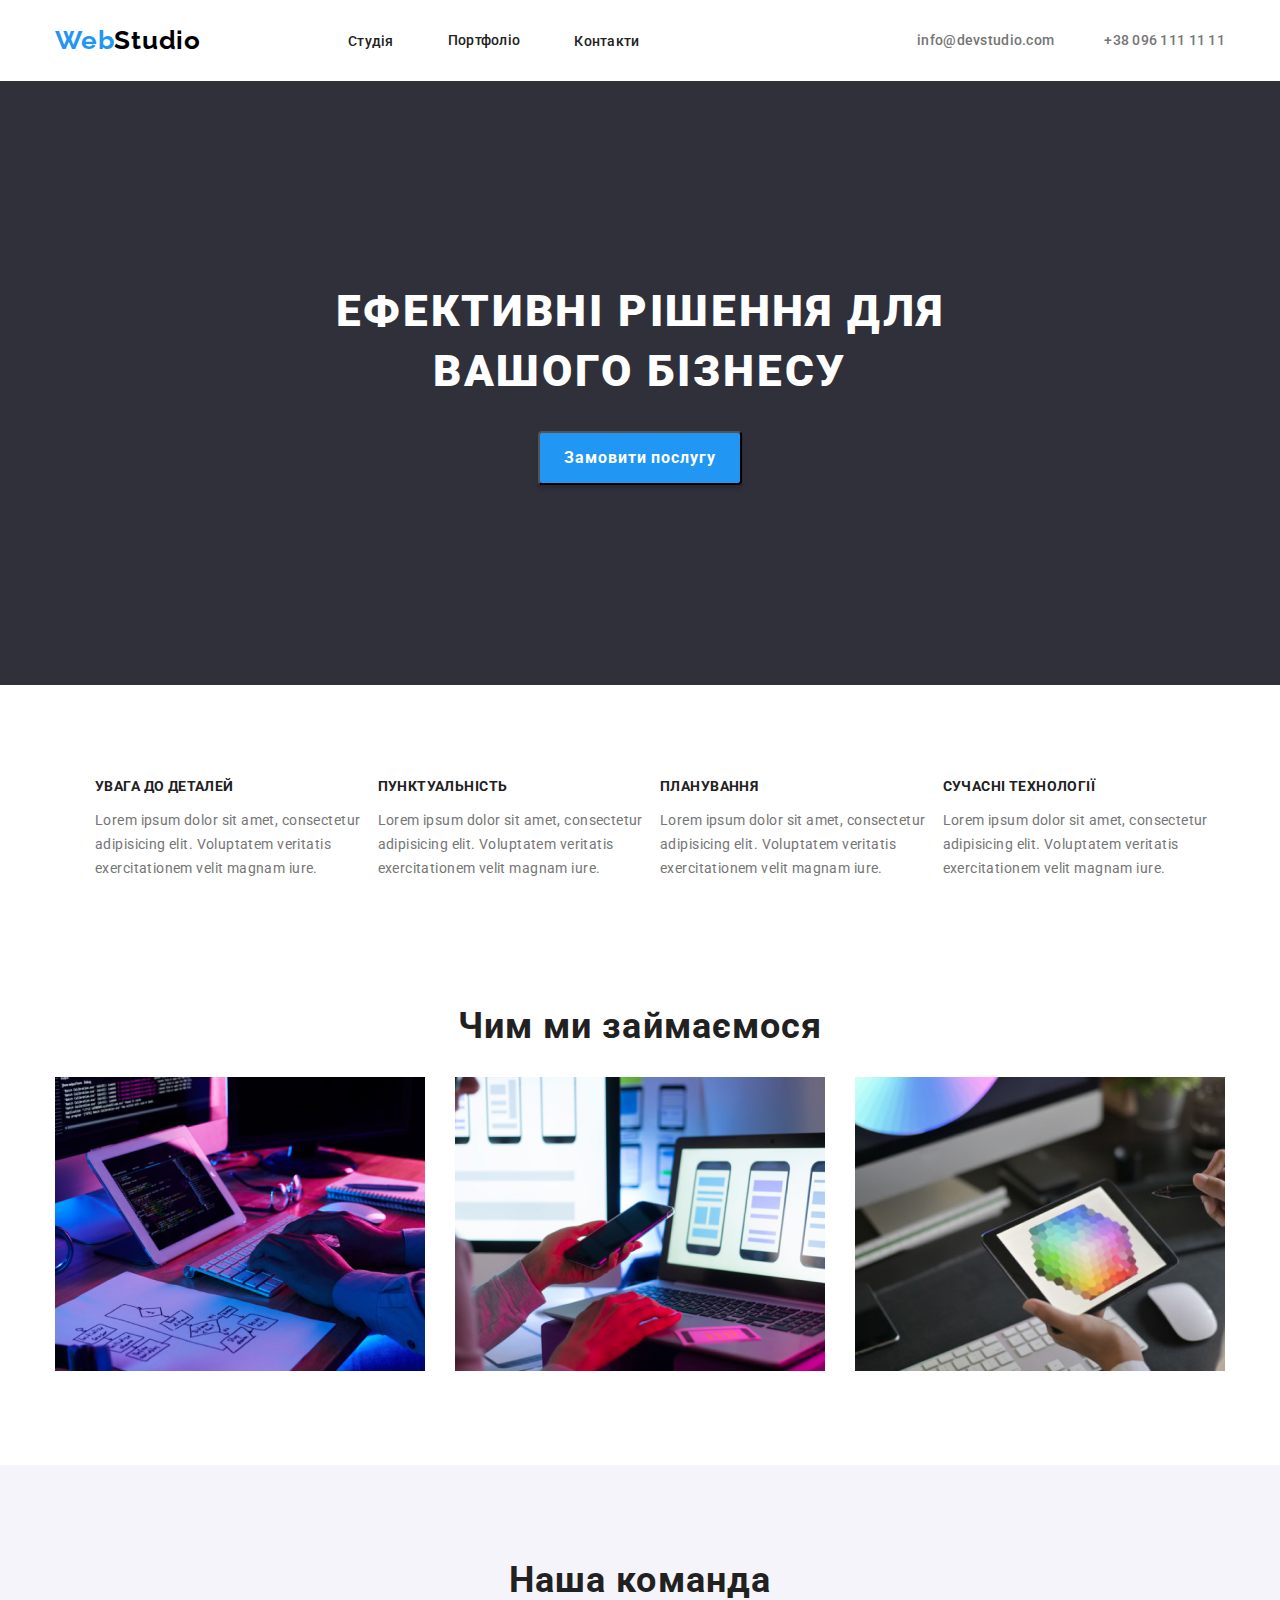
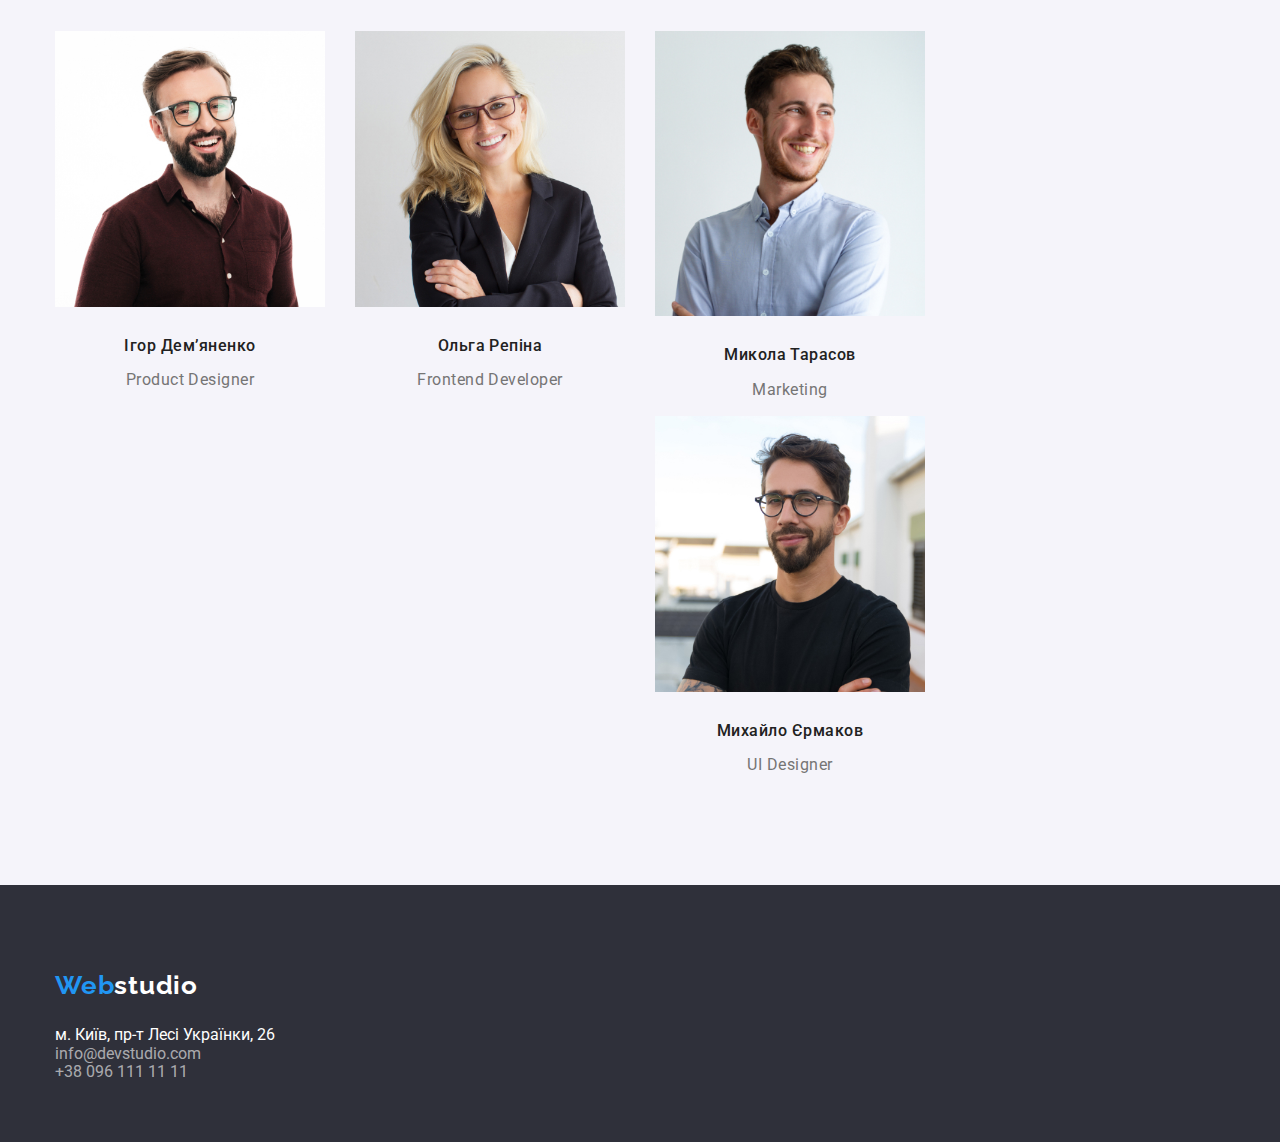
<file: index.html>
<!DOCTYPE html>
<html lang="en">
<head>
    <meta charset="UTF-8">
    <meta http-equiv="X-UA-Compatible" content="IE=edge">
    <meta name="viewport" content="width=device-width, initial-scale=1.0">
    <link rel="preconnect" href="https://fonts.googleapis.com">
    <link rel="preconnect" href="https://fonts.gstatic.com" crossorigin>
    <link href="https://fonts.googleapis.com/css2?family=Raleway:wght@700&family=Roboto:wght@400;500;700;900&display=swap" rel="stylesheet">
    <link rel="stylesheet"   href="https://cdnjs.cloudflare.com/ajax/libs/modern-normalize/1.1.0/modern-normalize.css"/>
    <link rel="stylesheet" href="./style.css">
    <title>web_studio</title>
</head>

    <body>
        <header>
            <div class="container main-nav">
                <nav class="top-naigation">
                    <a href="/" class="logo">Web<span class="header-logo link">Studio</span></a>
                    <ul class="menu-list list">
                        <li class="item"><a class="nav link" href="">Студія</a></li>
                        <li class="item"></li><a class="nav link" href="./portfolio.html">Портфоліо</a></li>
                        <li class="item"><a class="nav link" href="">Контакти</a></li>
                    </ul>
                </nav>
                <ul class="list-contact list">
                    <li class="item"><a class="header-contact link" href="mailto:info@devstudio.com">info@devstudio.com</a></li>
                    <li class="item"><a class="header-contact link" href="tel:+380961111111">+38 096 111 11 11</a></li>
                </ul>
            </div>
        </header>

    <main>
         <!-- Герой -->
         <section class="hero">
           <div class="container">
            <h1 class="hero-title">Ефективні рішення для вашого бізнесу</h1>
            <button type="button" class="hero-btn">Замовити послугу</button>
           </div>
        </section>
          <!-- Наші переваги -->
          <section class="advantages">
           <div class="container">
            <h2 class="visually-hidden">Наші переваги</h2>
            <ul class="attention-list">
                <li class="item">
                    <h3 class="advantages-title">УВАГА ДО ДЕТАЛЕЙ</h3>
                    <p class="advantages-text">Lorem ipsum dolor sit amet, consectetur adipisicing elit. Voluptatem
                        veritatis
                        exercitationem
                        velit magnam iure.</p>
                </li>
              <li class="item">
                    <h3 class="advantages-title">ПунктуальнІсть</h3>
                    <p class="advantages-text">Lorem ipsum dolor sit amet, consectetur adipisicing elit. Voluptatem
                        veritatis exercitationem
                        velit magnam iure.</p>
                </li>
                <li class="item">
                    <h3 class="advantages-title">ПЛанування</h3>
                    <p class="advantages-text">Lorem ipsum dolor sit amet, consectetur adipisicing elit. Voluptatem
                        veritatis exercitationem
                        velit magnam iure.</p>
                </li>
                <li class="item">
                    <h3 class="advantages-title">СУЧАСНІ ТЕхнології</h3>
                    <p class="advantages-text">Lorem ipsum dolor sit amet, consectetur adipisicing elit. Voluptatem
                        veritatis exercitationem
                        velit magnam iure.</p>
                </li>
            </ul>
           </div>
        </section>
          <!-- Чим ми займаємося -->
          <section class="our-works section">
            <div class="container">
                <h2 class="section-title">Чим ми займаємося</h2>
            <ul class="our-works-list list">
                <li class="item"><img src="./images/desktop_applications.jpg" alt="комп'ютерні Застосунки" width="370"></li>
                <li class="item"><img src="./images/mobile_applications.jpg" alt="мобільні Застосунки" width="370"></li>
                <li class="item"><img src="./images/design_solutions.jpg" alt="дизайнерські рішення" width="370"></li>
            </ul>
            </div>
        </section>
         <!-- Наша команда -->
         <section class="our-teem section">
          <div class="container">
            <h2 class="section-title">Наша команда</h2>
            <ul class="ul2section list">
                <li class="item"><img src="./images/Igor_Demyanenko.jpg" alt="igor" width="270">
                    <h3 class="our-teem-title">Ігор Дем’яненко</h3>
                    <p class="our-teem-text">Product Designer</p>
                </li>
                <li class="item"><img src="./images/Olga_Relina.jpg" alt="olga" width="270">
                    <h3 class="our-teem-title">Ольга Репіна</h3>
                    <p class="our-teem-text">Frontend Developer</p>
                </li>
                <li class="item"><img src="./images/Mikola_Tarasov.jpg" alt="mykola" width="270">
                    <h3 class="our-teem-title">Микола Тарасов</h3>
                    <p class="our-teem-text">Marketing</p>
               <img src="./images/Mikhailo_Yermakov.jpg" alt="mykhailo" width="270">
                    <h3 class="our-teem-title">Михайло Єрмаков</h3>
                    <p class="our-teem-text">UI Designer</p>
                </li>
            </ul>
          </div>
        </section>
          <!-- Футер -->
          <footer class="footer">
            <div class="container">
                <nav>
                    <a href="/" class="logo">Web
                        <span class="logo-footer link">studio
                        </span>
                        </a>
                </nav>
                <address>
                    <a class="address link" href="https://goo.gl/maps/4LQCTVAEAGvyDWkp7">м. Київ, пр-т Лесі Українки, 26</a>
                </address>
                <ul class="list">
                    <li> <a class="footer-contact link" href="mailto:info@devstudio.com">info@devstudio.com</a></li>
                    <li> <a class="footer-contact link" href="tel:+380961111111">+38 096 111 11 11</a></li>
                </ul>
            </div>
        </footer>
    </main>
</body>

</html>
</file>
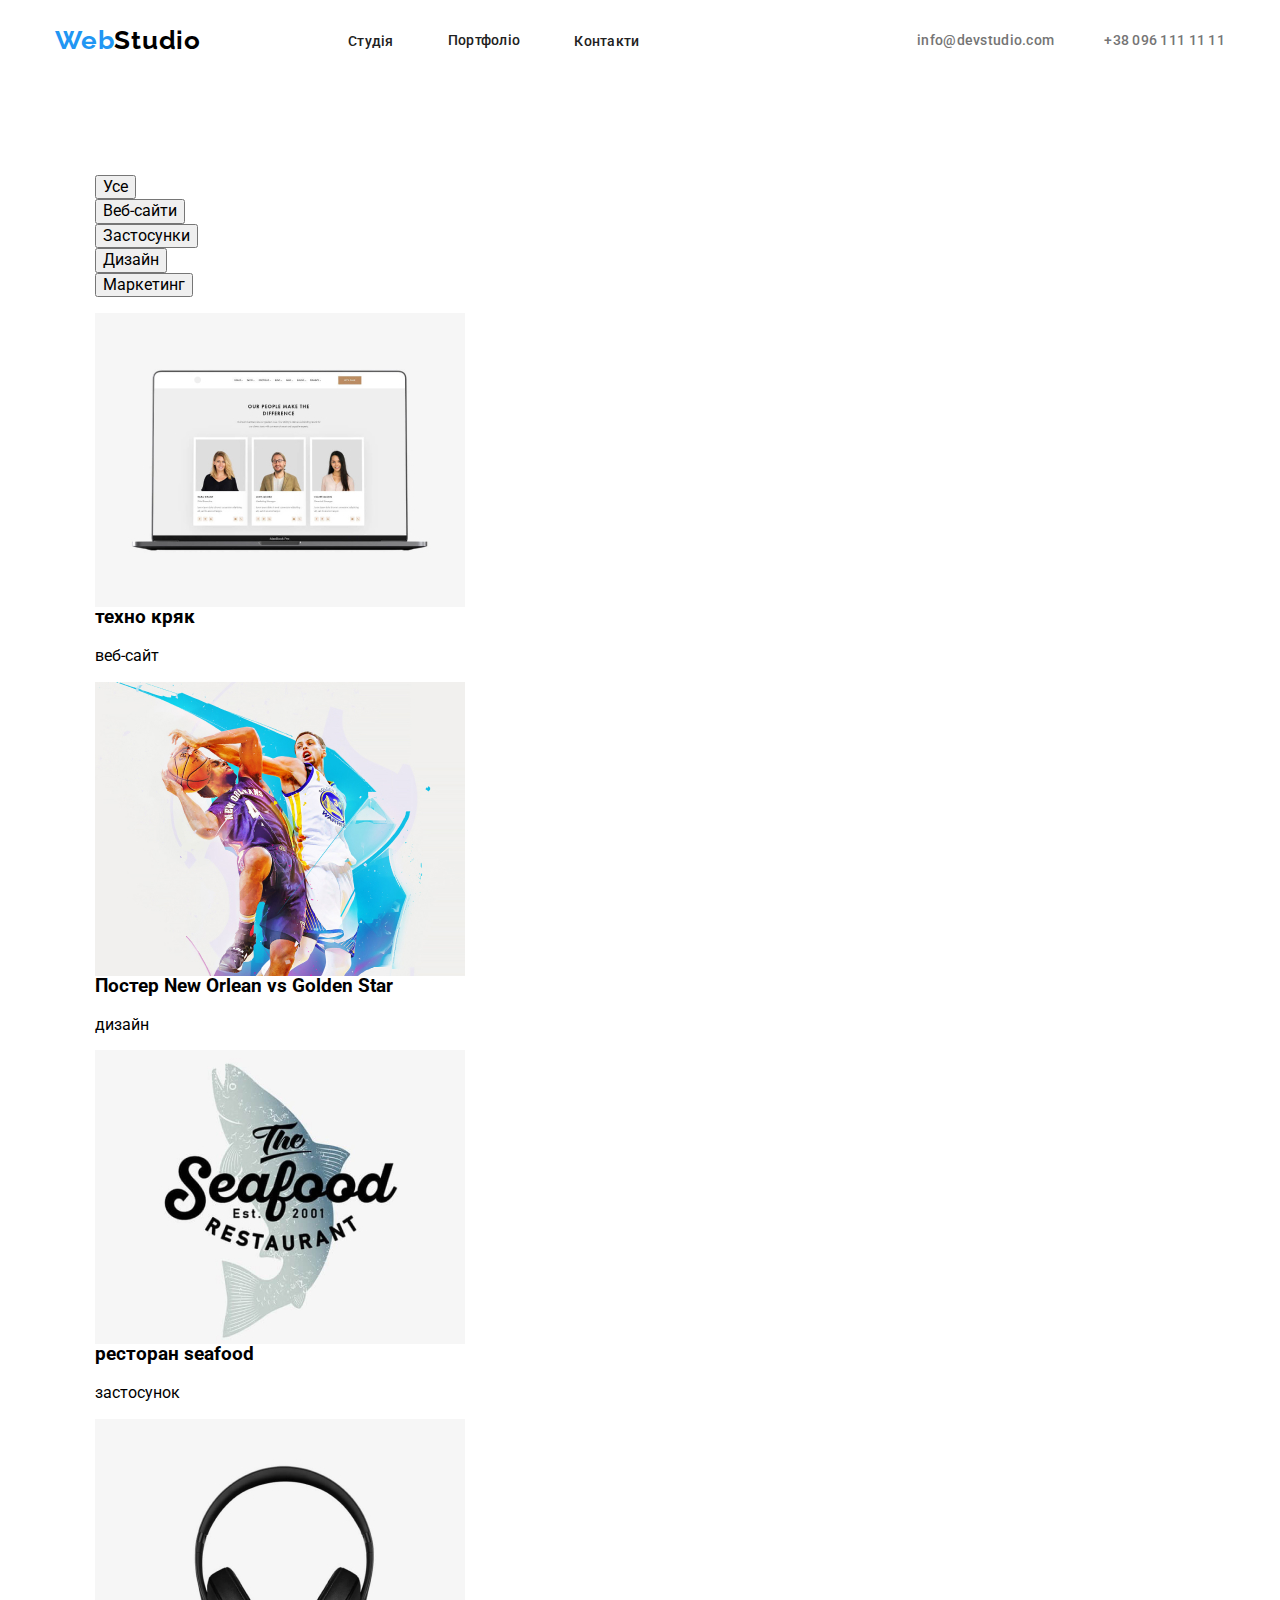
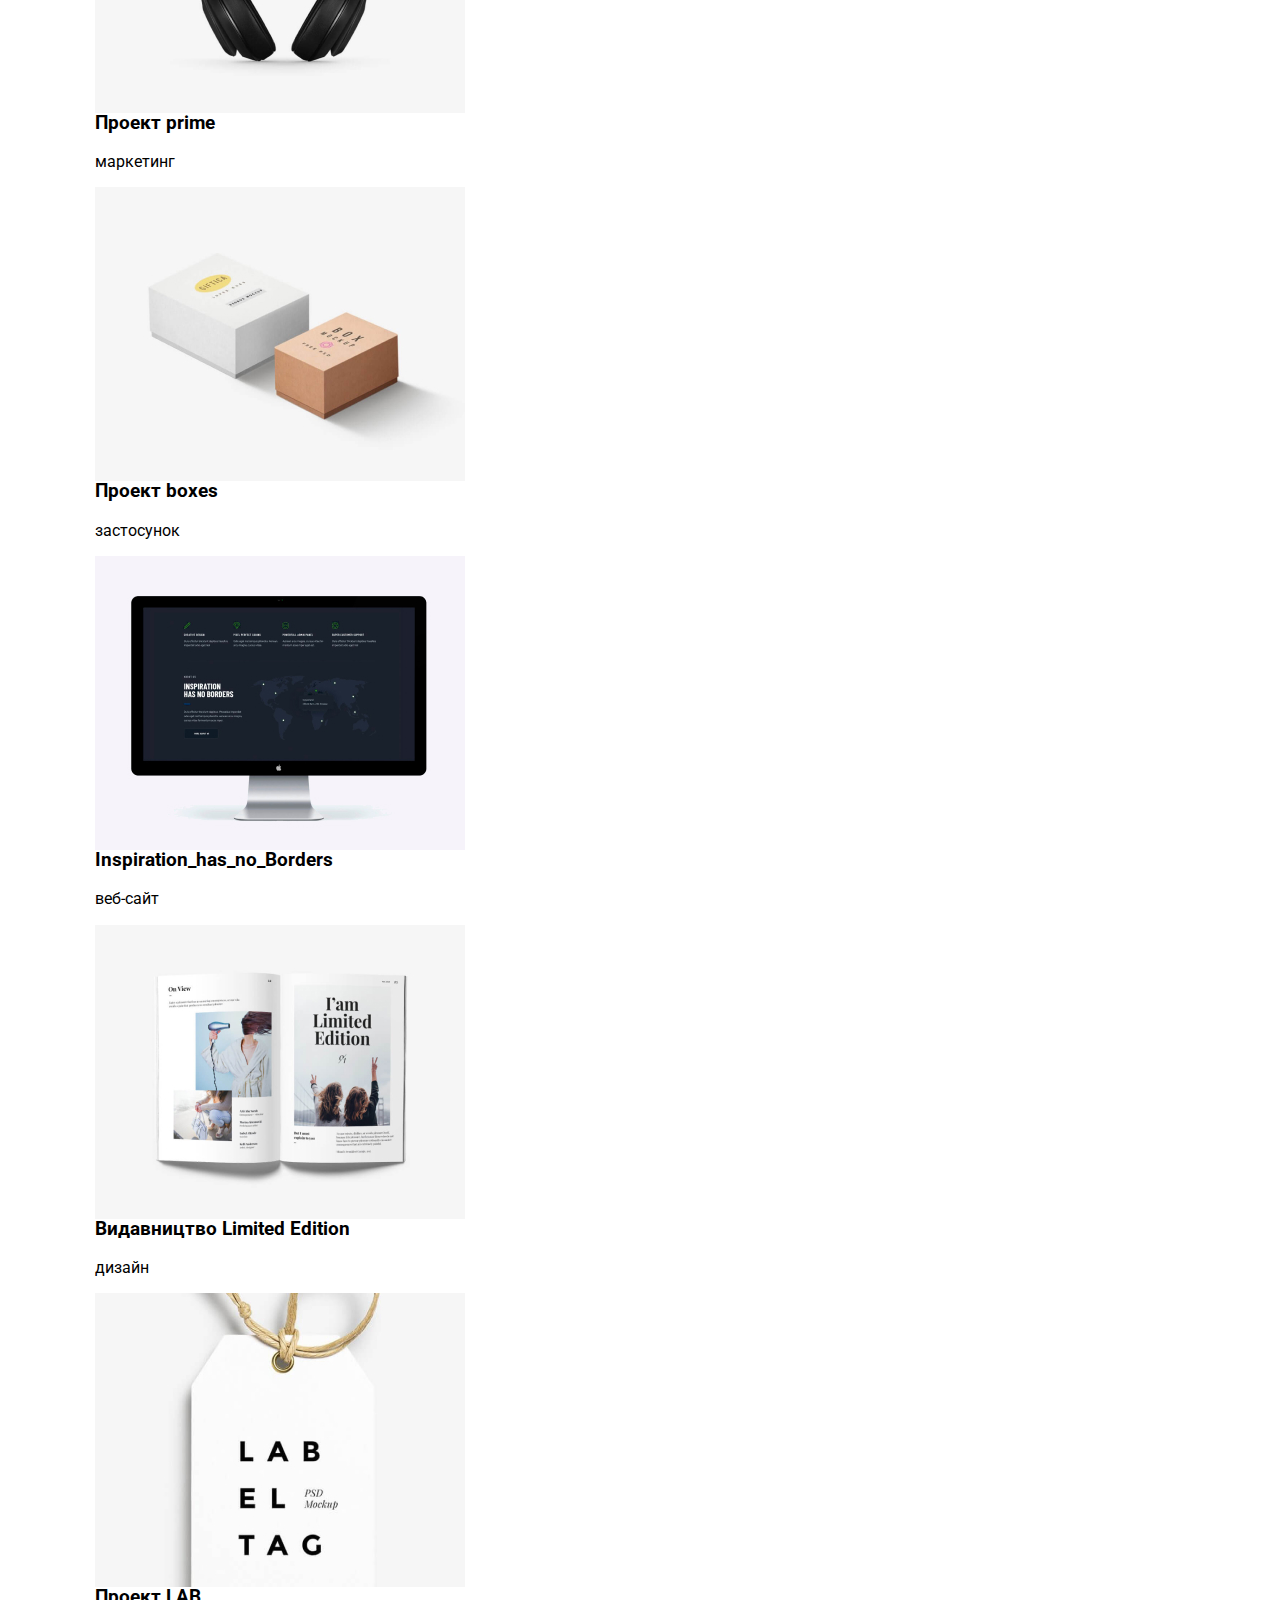
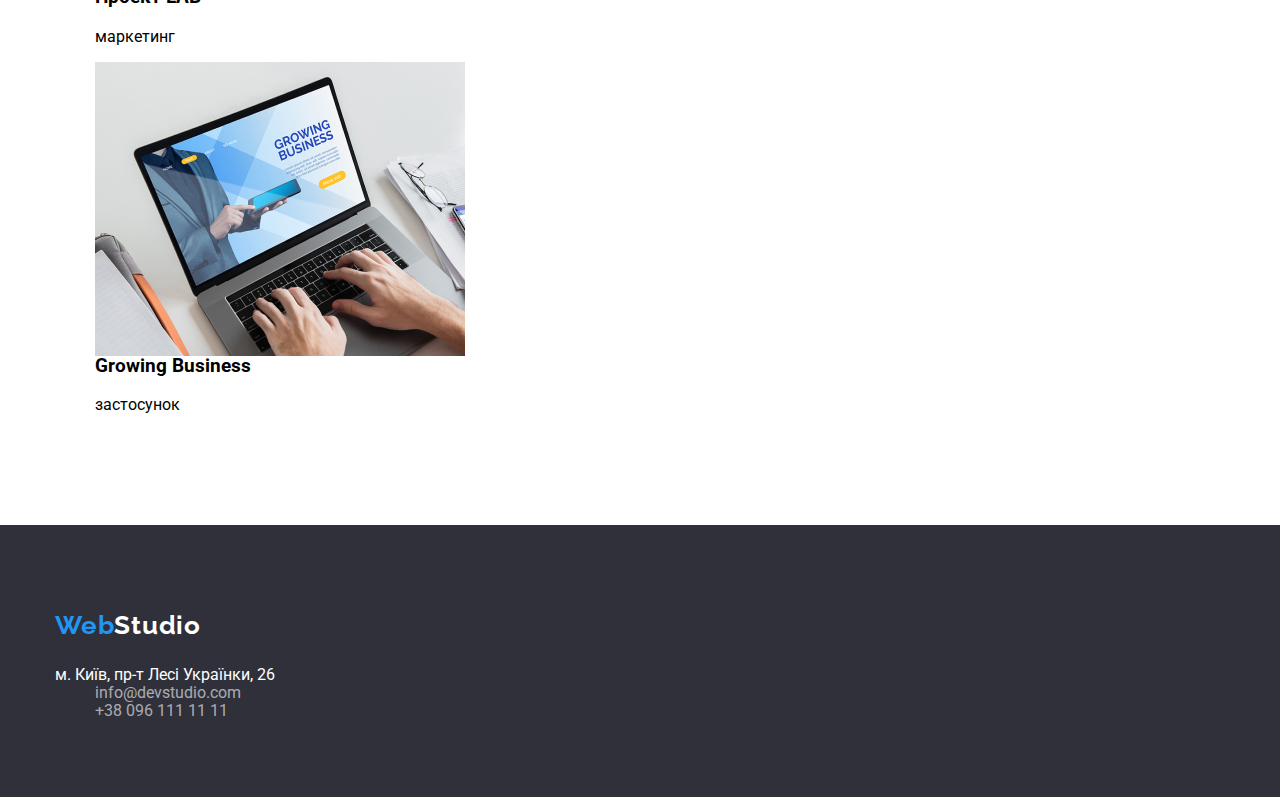
<file: portfolio.html>
<!DOCTYPE html>
<html lang="en">
<head>
    <meta charset="UTF-8">
    <meta http-equiv="X-UA-Compatible" content="IE=edge">
    <meta name="viewport" content="width=device-width, initial-scale=1.0">
    <link rel="preconnect" href="https://fonts.googleapis.com">
    <link rel="preconnect" href="https://fonts.gstatic.com" crossorigin>
    <link href="https://fonts.googleapis.com/css2?family=Raleway:wght@700&family=Roboto:wght@400;500;700;900&display=swap" rel="stylesheet">
    <link rel="stylesheet"   href="https://cdnjs.cloudflare.com/ajax/libs/modern-normalize/1.1.0/modern-normalize.css"/>
    <link rel="stylesheet" href="./style.css">
    <title>web_studio</title>
</head>

<body>
    <header>
    <header>
        <div class="container main-nav">
            <nav class="top-naigation">
                <a href="/" class="logo link">Web<span class="header-logo">Studio</span></a>
                <ul class="menu-list list">
                    <li class="item"><a class="nav link" href="">Студія</a></li>
                    <li class="item"></li><a class="nav link" href="./portfolio.html">Портфоліо</a></li>
                    <li class="item"><a class="nav link" href="">Контакти</a></li>
                </ul>
            </nav>
            <ul class="list-contact list">
                <li class="item"><a class="header-contact link" href="mailto:info@devstudio.com">info@devstudio.com</a></li>
                <li class="item"><a class="header-contact link" href="tel:+380961111111">+38 096 111 11 11</a></li>
            </ul>
        </div>
    </header>

    <mail>
        <section class="section">
            <div class="container">
            <ul>
                <li><button type="button">Усе</button></li>
                <li><button type="button">Веб-сайти</button></li>
                <li><button type="button">Застосунки</button></li>
                <li><button type="button">Дизайн</button></li>
                <li><button type="button">Маркетинг </button></li>
            </ul>

            <ul class="filter-list">
                <li class="item"><img src="./images/technocrat.jpg" alt="техно кряк" >
                    <h3>техно кряк</h3>
                    <p>веб-сайт</p>
                <li class="item"><img src="./images/poster_N _Orle_vs Gold_Star.jpg" alt="Постер New Orlean vs Golden Star">
                    <h3>Постер New Orlean vs Golden Star</h3>
                    <p>дизайн</p>
                <li class="item"></li><img src="./images/restaurant_seafood.jpg" alt="ресторан seafood">
                    <h3>ресторан seafood</h3>
                    <p>застосунок</p>
                </li>
                <li class="item"></li><img src="./images/project_prime.jpg" alt="Проект prime">
                    <h3>Проект prime</h3>
                    <p>маркетинг</p>
               <li class="item"><img src="./images/project_boxes.jpg" alt="Проект boxes">
                    <h3>Проект boxes</h3>
                    <p>застосунок</p>
                </li>
                <li class="item"></li><img src="./images/Inspiration_has_no_Borders.jpg" alt="Inspiration has no Borders">
                     <h3>Inspiration_has_no_Borders</h3>
                    <P>веб-сайт</P>
                </li>
                <li class="item"><img src="./images/Limited_Edition_publishing_house.jpg" alt="Limited_Edition_publishing_house.jpg" >
                    <h3>Видавництво Limited Edition</h3>
                    <P>дизайн</P>
                </li>
                <li class="item"><img src="./images/project_lab.jpg" alt="Проект LAB">
                    <h3>Проект LAB</h3>
                    <p>маркетинг</p>
                </li>
                <li class="item"><img src="./images/Growing_Business.jpg" alt="/Growing Business">
                    <h3>Growing Business</h3>
                    <p>застосунок</p>
                </li>   
             </ul>
            </div>
        </section>
    </mail>
    <footer class="footer">
        <div class="container">
            <nav><a href="/" class="logo">Web<span class="logo-footer">Studio</span></a></nav>
            <address class="address">
                <a class="address" href="https://goo.gl/maps/4LQCTVAEAGvyDWkp7">м. Київ, пр-т Лесі Українки, 26</a>
            </address>
            <ul>
                <li> <a class="footer-contact" href="mailto:info@devstudio.com">info@devstudio.com</a></li>
                <li> <a class="footer-contact" href="tel:+380961111111">+38 096 111 11 11</a></li>
            </ul>
        </div>
    </footer>
</body>
</html>
</file>
<file: style.css>
body {
    font-family: 'Roboto', sans-serif;
}

li {
    list-style: none;
}

.list {
    padding: 0;
    margin: 0;
    list-style: none;
}

h1,
h2,
h3,
h4,
h5,
h6,
ul,
p {
    margin-top: 0;
}

.visually-hidden {
    position: absolute !important;
    clip: rect(1px 1px 1px 1px);
    clip: rect(1px, 1px, 1px, 1px);
    padding: 0 !important;
    border: 0 !important;
    height: 1px !important;
    width: 1px !important;
    overflow: hidden;
}

img {
    display: block;
    max-width: 100;
    height: auto;
}

a {
    text-decoration: none;
    font-style: normal;
}

.section {
    padding-top: 94px;
    padding-bottom: 94px;
}

.container {
    width: 1200px;
    margin-left: auto;
    margin-right: auto;
    padding-left: 15px;
    padding-right: 15px;
}

.top-naigation {
    display: flex;
}

.main-nav {
    display: flex;
    align-items: center;
}

.logo {
    font-family: 'Raleway';
    font-style: normal;
    font-weight: 700;
    font-size: 26px;
    line-height: 31px;
    padding-top: 25px;
    padding-bottom: 25px;

    letter-spacing: 0.03em;

    color: #000000;
}

.header-logo {
    color: #000000;
}

.menu-list {
    margin-left: 93px ;
    display: flex;
    padding-top: 32px;
}
 .menu-list > .item{
margin-left: 54px;
 }

.header-contact {
    font-style: normal;
    font-weight: 500;
    font-size: 14px;
    line-height: 16px;
    letter-spacing: 0.02em;

    color: #757575;
}

.list-contact {
    display: flex;
    margin-left: auto;
}

.list-contact > .item {
    margin-left: 50px;
}

.link:hover,
.link:focus {
    color: #2196f3;
}

.nav {
    font-style: normal;
    font-weight: 500;
    font-size: 14px;
    line-height: 16px;
    letter-spacing: 0.02em;

    color: #212121;
}

.link:hover,
.link:focus {
    color: #2196f3;
}

.section-title {
    font-style: normal;
    font-weight: 700;
    font-size: 36px;
    line-height: 42px;
    text-align: center;
    letter-spacing: 0.03em;

    color: #212121;
}

/* Герой */
.hero {
    background-color: #2f303a;
    padding-top: 200px;
    padding-bottom: 200px;
}

.hero-title {
    font-style: normal;
    font-weight: 900;
    font-size: 44px;
    line-height: 60px;

    text-align: center;
    letter-spacing: 0.06em;
    text-transform: uppercase;

    color: #ffffff;

    width: 696px;

    margin: 0 auto 30px;
}

.hero-btn {
    font-style: normal;
    font-weight: 700;
    font-size: 16px;
    line-height: 1.88;

    display: flex;
    align-items: center;
    text-align: center;
    letter-spacing: 0.06em;

    color: #ffffff;

    background-color: #2196f3;
    box-shadow: 0px 4px 4px rgba(0, 0, 0, 0.15);
    border-radius: 4px;

    cursor: pointer;

    padding: 10px 24px;

    margin-left: auto;
    margin-right: auto;
}

.hero-btn:hover,
.hero-btn:focus {
    background-color: #2195f3b9;
}
.advantages {
    padding-top: 94px;
}

.attention-list {
    display: flex;
}

.advantages-title {
    font-style: normal;
    font-weight: 700;

    font-size: 14px;
    line-height: 1.14;

    letter-spacing: 0.03em;
    text-transform: uppercase;

    color: #212121;
}

.advantages-text {
    font-style: normal;
    font-weight: 400;
    font-size: 14px;
    line-height: 1.71;

    letter-spacing: 0.03em;

    color: #757575;
}

/* Чим ми займаємося  */
.our-works {
   
}

.our-works-list {
    display: flex;
    flex-wrap: wrap;
    gap: 30px;
}

.our-works-list > .item {
    flex-basis: calc((100% - 60px) / 3);
}

/* Наша команда */

.our-teem {
    background-color: #f5f4fa;
}

.our-teem-title {
    padding-top: 30px;
    font-style: normal;
    font-weight: 500;
    font-size: 16px;
    line-height: 1.18;

    text-align: center;
    letter-spacing: 0.03em;

    color: #212121;
}

.our-teem-text {
    font-style: normal;
    font-weight: 400;
    font-size: 16px;
    line-height: 1.18;

    text-align: center;
    letter-spacing: 0.03em;

    color: #757575;
}

.ul2section {
    gap: 30px;
    flex-wrap: wrap;
    display: flex;
}

.ul2section >  .item{
    flex-basis: calc((100% - 90px) / 4);
}

/* Футер */
.footer {
    padding-top: 60px;
    padding-bottom: 60px;
    background: #2f303a;
}

.logo {
    font-style: normal;
    font-weight: 700;
    font-size: 26px;
    line-height: 31px;

    letter-spacing: 0.03em;

    color: #2196f3;

    display: flex;
}

.logo-footer {
    color: #ffffff;

    display: flex;
}

.address {
    color: #ffffff;

    display: flex;
}

.footer-contact {
    color: rgba(255, 255, 255, 0.6);

    display: flex;
}
.filter-btn {
    font-style: normal;
    font-weight: 500;
    font-size: 16px;
    line-height: 1.62;
    text-align: center;
    letter-spacing: 0.03em;

    background-color: #f5f4fa;
    border-radius: 4px;
    color: #212121;
}

.filter-btn:hover,
.filter-btn:focus {
    color: white;
    background-color: #2196f3;
    box-shadow: 0px 3px 1px rgba(0, 0, 0, 0.1), 0px 1px 2px rgba(0, 0, 0, 0.08),
        0px 2px 2px rgba(0, 0, 0, 0.12);
    border-radius: 4px;
}

.list-btn{
    display: flex;
    justify-content: center;
    margin-bottom: 50px;
}

.list-btn > .item{
    margin-left: 8px;
}

.portfolio-list{
    display: flex;
    flex-wrap: wrap;
    gap: 30px;
}

.portfolio-list> .item{
flex-basis: calc((100% - 60px) / 3);
}

.portfolio-title {
    font-style: normal;
    font-weight: 700;
    font-size: 18px;
    line-height: 2;
    letter-spacing: 0.06em;

    color: #212121;
}

.portfolio-text {
    font-style: normal;
    font-weight: 400;
    font-size: 16px;
    line-height: 1.88;
    letter-spacing: 0.03em;

    color: #757575;
}
</file>
